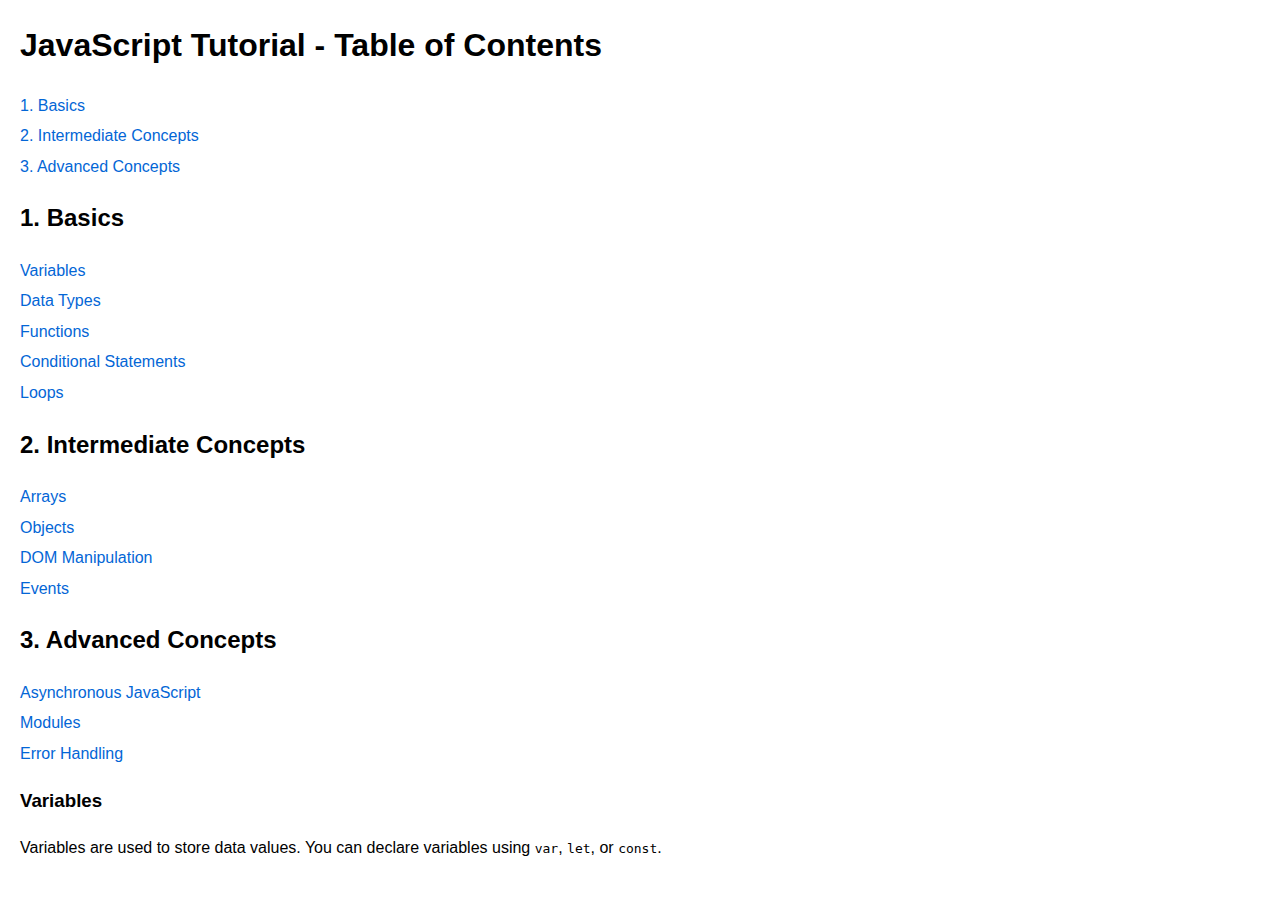
<file: index.html>
<!DOCTYPE html>
<html lang="en">
<head>
    <meta charset="UTF-8">
    <meta name="viewport" content="width=device-width, initial-scale=1.0">
    <title>JavaScript Tutorial - Table of Contents</title>
    <style>
        body {
            font-family: Arial, sans-serif;
            line-height: 1.6;
            margin: 20px;
        }
        h1, h2, h3, h4, h5, h6 {
            margin-top: 20px;
        }
        ul {
            list-style-type: none;
            padding: 0;
        }
        li {
            margin-bottom: 5px;
        }
        a {
            text-decoration: none;
            color: #0366d6;
        }
        a:hover {
            text-decoration: underline;
        }
    </style>
</head>
<body>

<h1>JavaScript Tutorial - Table of Contents</h1>

<ul>
    <li><a href="#basics">1. Basics</a></li>
    <li><a href="#intermediate">2. Intermediate Concepts</a></li>
    <li><a href="#advanced">3. Advanced Concepts</a></li>
</ul>

<h2 id="basics">1. Basics</h2>
<ul>
    <li><a href="#variables">Variables</a></li>
    <li><a href="#datatypes">Data Types</a></li>
    <li><a href="#functions">Functions</a></li>
    <li><a href="#conditionals">Conditional Statements</a></li>
    <li><a href="#loops">Loops</a></li>
</ul>

<h2 id="intermediate">2. Intermediate Concepts</h2>
<ul>
    <li><a href="#arrays">Arrays</a></li>
    <li><a href="#objects">Objects</a></li>
    <li><a href="#dom">DOM Manipulation</a></li>
    <li><a href="#events">Events</a></li>
</ul>

<h2 id="advanced">3. Advanced Concepts</h2>
<ul>
    <li><a href="#async">Asynchronous JavaScript</a></li>
    <li><a href="#modules">Modules</a></li>
    <li><a href="#errorhandling">Error Handling</a></li>
</ul>

<!-- Sections with content -->
<h3 id="variables">Variables</h3>
<p>Variables are used to store data values. You can declare variables using <code>var</code>, <code>let</code>, or <code>const</code>.</p>

<!-- Other sections with content -->

</body>
</html>
</file>
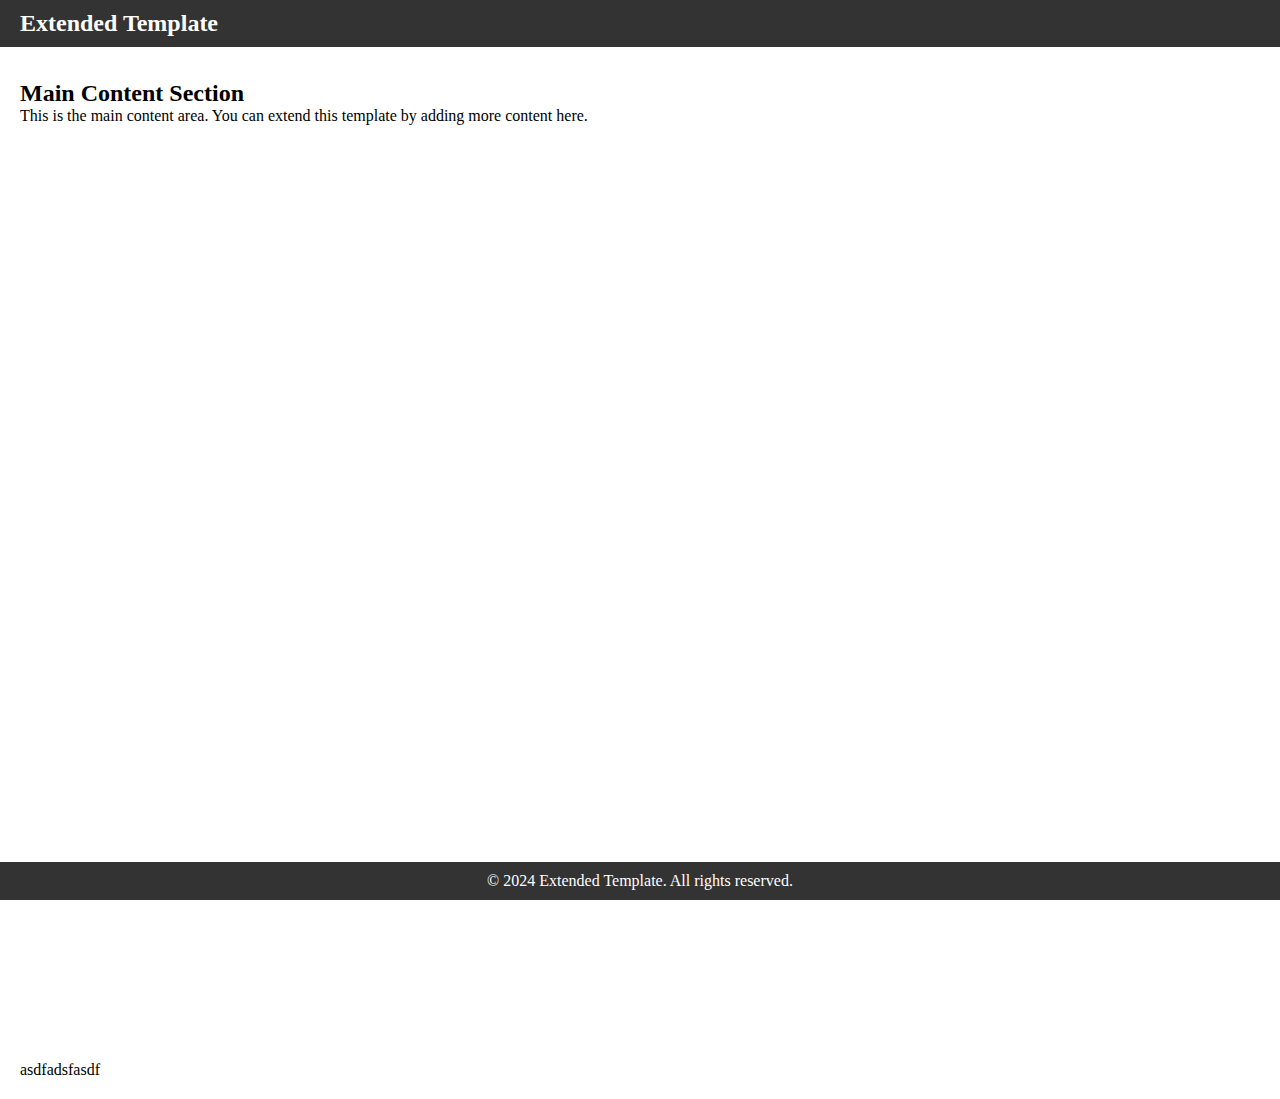
<file: base.html>
<!DOCTYPE html>
<html lang="en">
<head>
    <meta charset="UTF-8">
    <meta name="viewport" content="width=device-width, initial-scale=1.0">
    <title>Extended Template</title>
    <style>
        /* Reset styles */
        * {
            margin: 0;
            padding: 0;
            box-sizing: border-box;
        }

        /* Navbar styles */
        .navbar {
            position: fixed;
            top: 0;
            left: 0;
            width: 100%;
            background-color: #333;
            padding: 10px 20px;
            color: #fff;
        }

        .navbar h1 {
            margin: 0;
            font-size: 24px;
        }

        /* Main content styles */
        .content {
            margin-top: 60px; /* Adjust based on navbar height */
            padding: 20px;
        }

        /* Footer styles */
        .footer {
            position: fixed;
            bottom: 0;
            left: 0;
            width: 100%;
            background-color: #333;
            padding: 10px 20px;
            color: #fff;
            text-align: center;
        }
    </style>
</head>
<body>

<div class="navbar">
    <h1>Extended Template</h1>
</div>

<div class="content">
    <h2>Main Content Section</h2>
    <p>This is the main content area. You can extend this template by adding more content here.</p>
    <br><br><br><br><br><br><br><br><br><br><br><br><br><br><br><br><br><br><br><br><br><br><br><br><br><br><br><br><br><br><br><br><br><br><br><br><br><br><br><br><br><br><br><br><br><br><br><br><br><br><br><br>
    asdfadsfasdf
    
</div>

<div class="footer">
    <p>&copy; 2024 Extended Template. All rights reserved.</p>
</div>

</body>
</html>
</file>
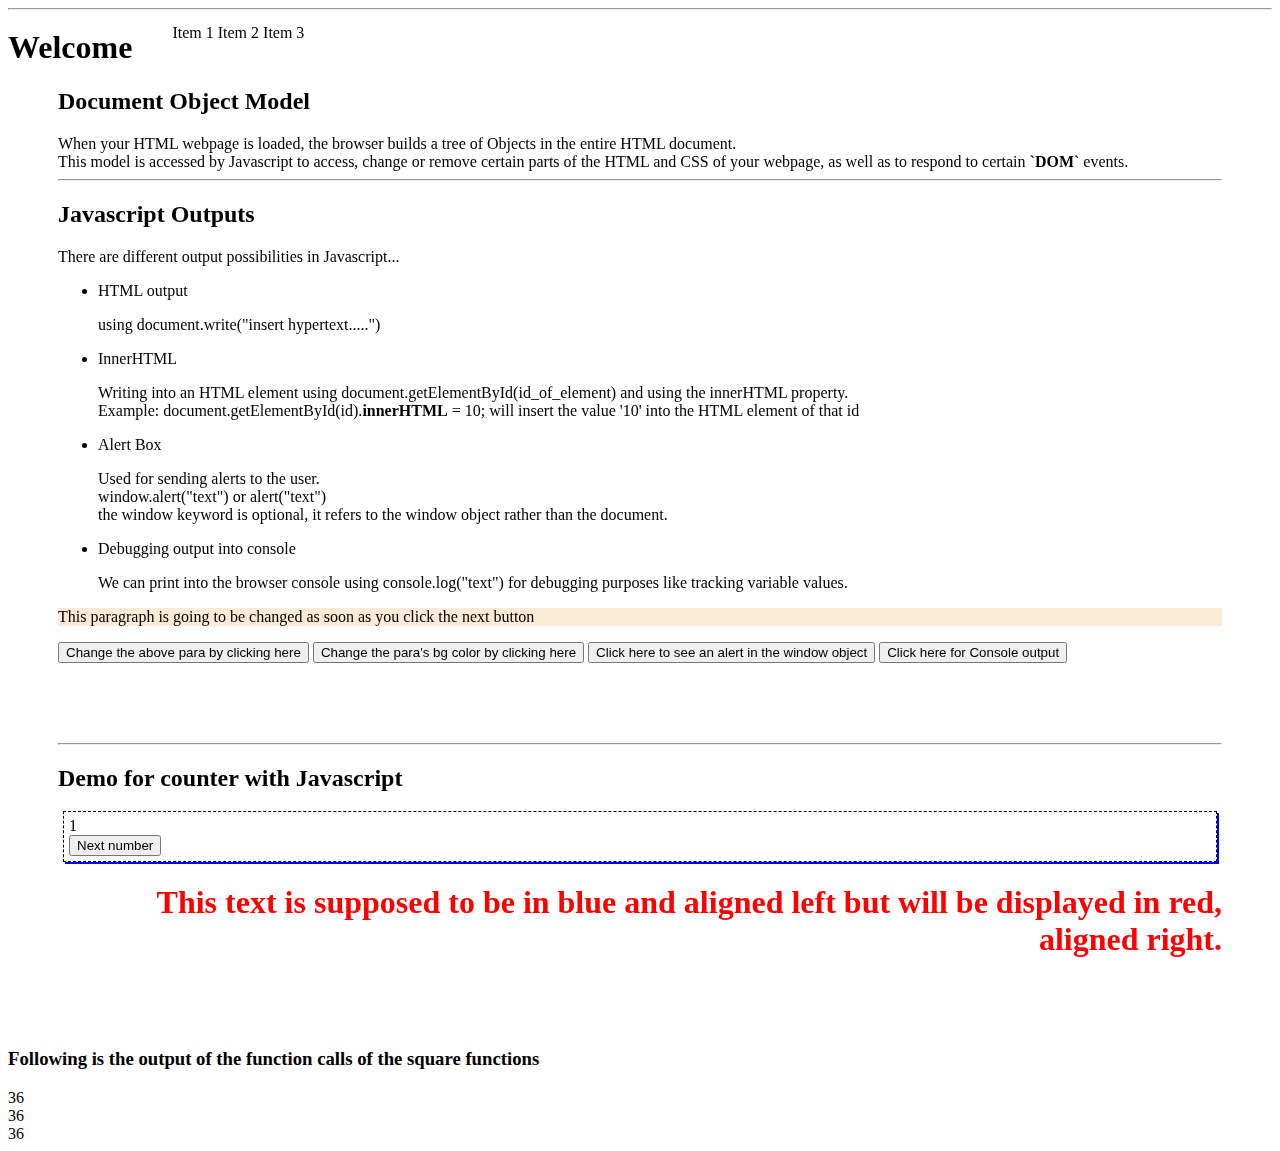
<file: javascript_examples.html>
<!DOCTYPE html>
<html lang="en">
<head>
    <meta charset="UTF-8">
    <meta name="viewport" content="width=device-width, initial-scale=1.0">
    <title>Javascript examples</title>
    <link rel="stylesheet" href="styles.css">
</head>
<body>

    <!-- Division for header elements -->
    <div class="header">
        <nav>
            <div class="heading">
                <h1>
                    Welcome
                </h1>
            </div>
            <div class="nav-items">
                <ul>
                    <li>
                        Item 1
                    </li>
                    <li>
                        Item 2
                    </li>
                    <li>
                        Item 3
                    </li>
                </ul>
            </div>
        </nav>
    </div>

    <hr>
    <!-- Division for main content of page -->
    <div class = "main-content">
        <article>
            <h2>
                <b>D</b>ocument <b>O</b>bject <b>M</b>odel
            </h2>
            <article>
                When your HTML webpage is loaded, the browser builds a tree of Objects in the entire HTML document.
                <br>
                This model is accessed by Javascript to access, change or remove certain parts of the HTML and CSS of your webpage,
                as well as to respond to certain <b>`DOM`</b> events.
            </article>
        <hr>
            <h2>Javascript Outputs</h2>
            There are different output possibilities in Javascript... 
            <ul>
                <li>
                    HTML output 
                    <p>using document.write("insert hypertext.....")</p>
                </li>
                <li>
                    InnerHTML
                    <p>Writing into an HTML element using document.getElementById(id_of_element) and using the innerHTML property.
                        <br>
                        Example: document.getElementById(id).<b>innerHTML</b> = 10; will insert the value '10' into the HTML element of that id
                    </p>
                </li>
                <li>
                    Alert Box 
                    <p>Used for sending alerts to the user.
                        <br>
                        window.alert("text") or alert("text")
                        <br>
                        the window keyword is optional, it refers to the window object rather than the document.
                    </p>
                </li>
                <li>
                    Debugging output into console
                    <p>
                        We can print into the browser console using console.log("text") for debugging purposes like tracking variable values.
                    </p>
                </li>
            </ul>
        </article>

        <div>
            <p id = "change_para" style="background-color: antiquewhite;">This paragraph is going to be changed as soon as you click the next button</p>
            <!-- Changing HTML content of an element by using innerHTML property -->
            <button type="button" onclick="document.getElementById('change_para').innerHTML = 'This is the new para'">Change the above para by clicking here</button>
            <!-- Making changes to attributes of an element by accessing it through getElementById.<attribute> -->
                <!-- Here we are making changes to the style attribute -->
            <button type="button" onclick="document.getElementById('change_para').style='background-color: lightblue;'">Change the para's bg color by clicking here</button>

            <!-- Sending alerts to the window -->
            <button type="button" onclick="window.alert('Here is an alert for you !!!')">Click here to see an alert in the window object</button>

            <!-- Sending outputs to the console -->
            <!-- This is used for debugging purposes -->

            <button type="button" onclick="console.log('Yohoo!!! Here is an output on your console !!!')">Click here for Console output</button>
        </div>
<!-- Code for the counter part begins -->
        <br><br><br><br>
        <hr>
        <h2>Demo for counter with Javascript</h2>
        <div class = "boxes">
            <!-- 
                The id of the following division will be used by the function in script
                to identify this particular element, so that the defined function can run on it.
             -->
            <div id = "num-box" >
                1
            </div>
            <!-- 
                Button is created with the id 'count-up'. This id will be used for identifying the button 
                by the DOM event listener.
            
            -->
            <button type ="button" id = "count-up"> 
                Next number
            </button>
        </div>

        <div class="classA" id = "id_for_switch_class">
            <h1>
                This text is supposed to be in blue and aligned left but will be displayed in red, aligned right.
            </h1>
        </div>
    </div>
    
<!-- <script>document.getElementById("change_para").innerHTML = 10</script> -->
<script src="scripts.js"></script>
</body>
</html>
</file>
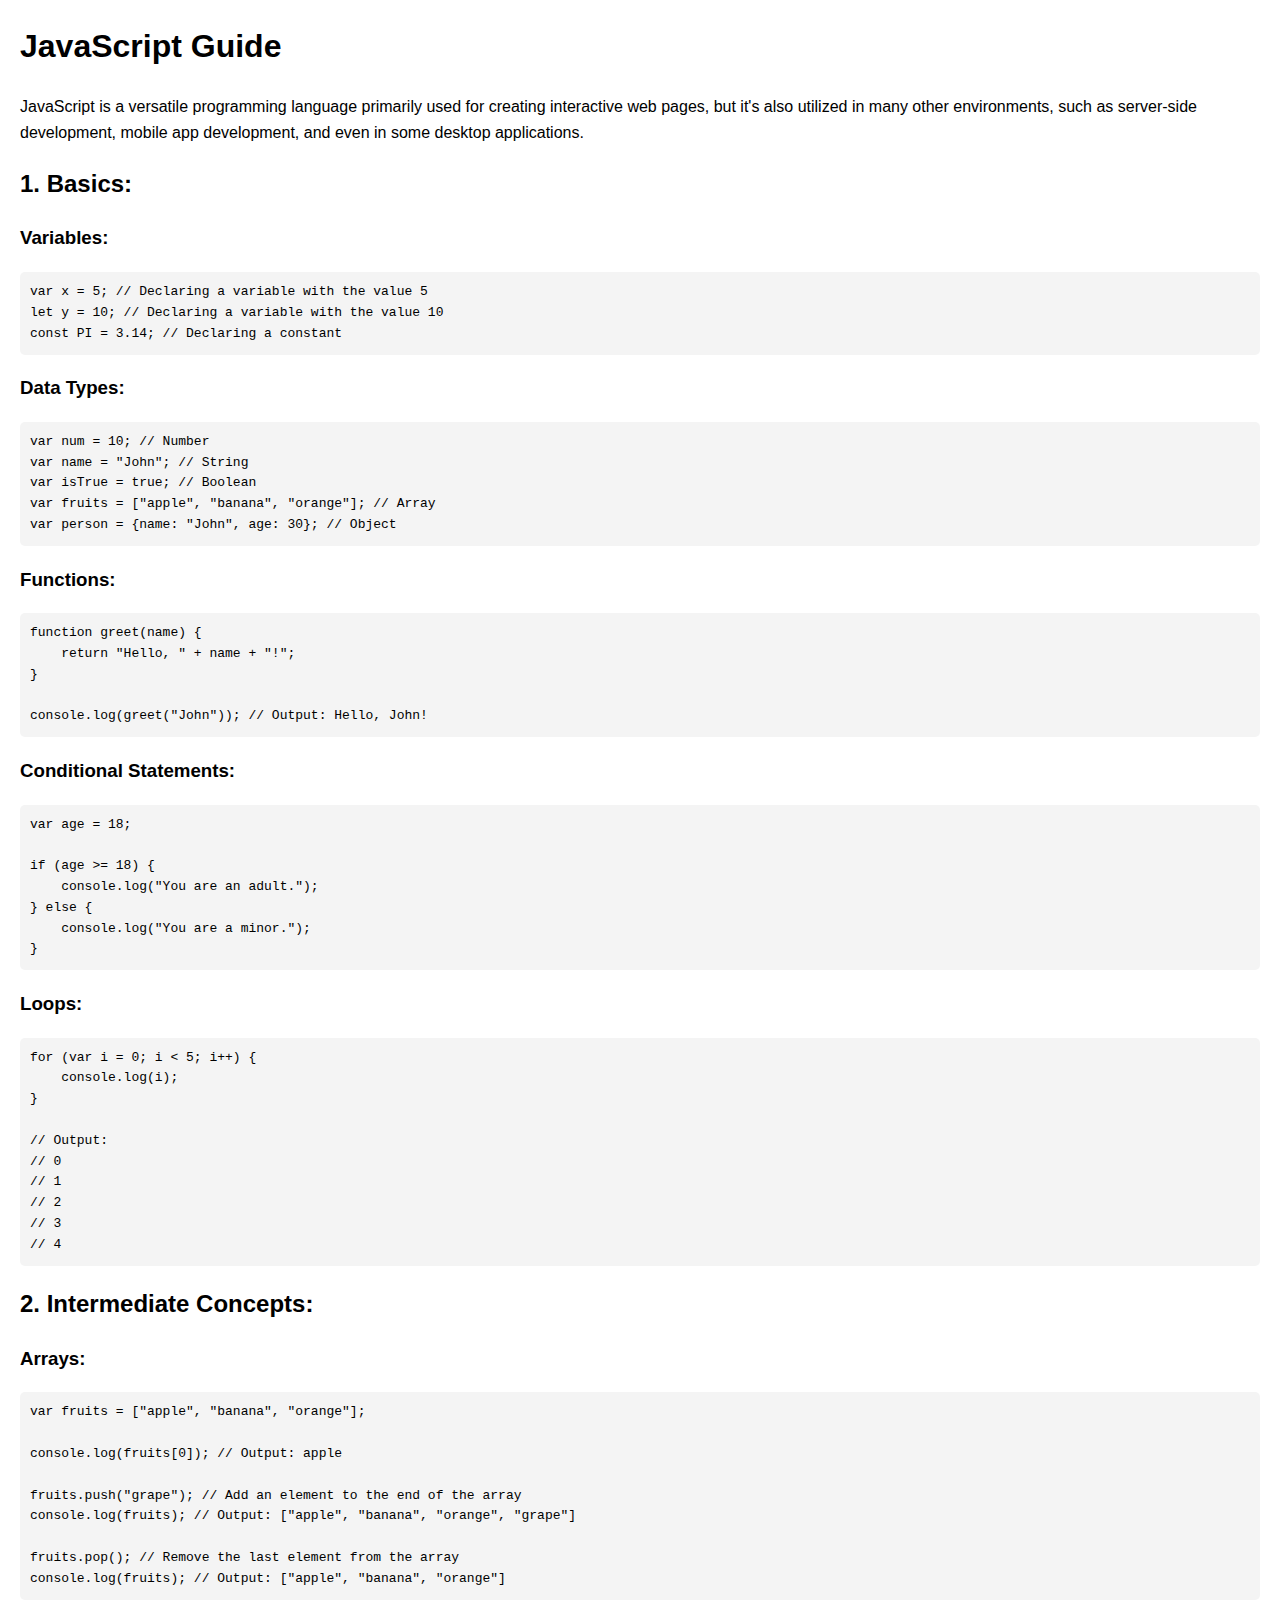
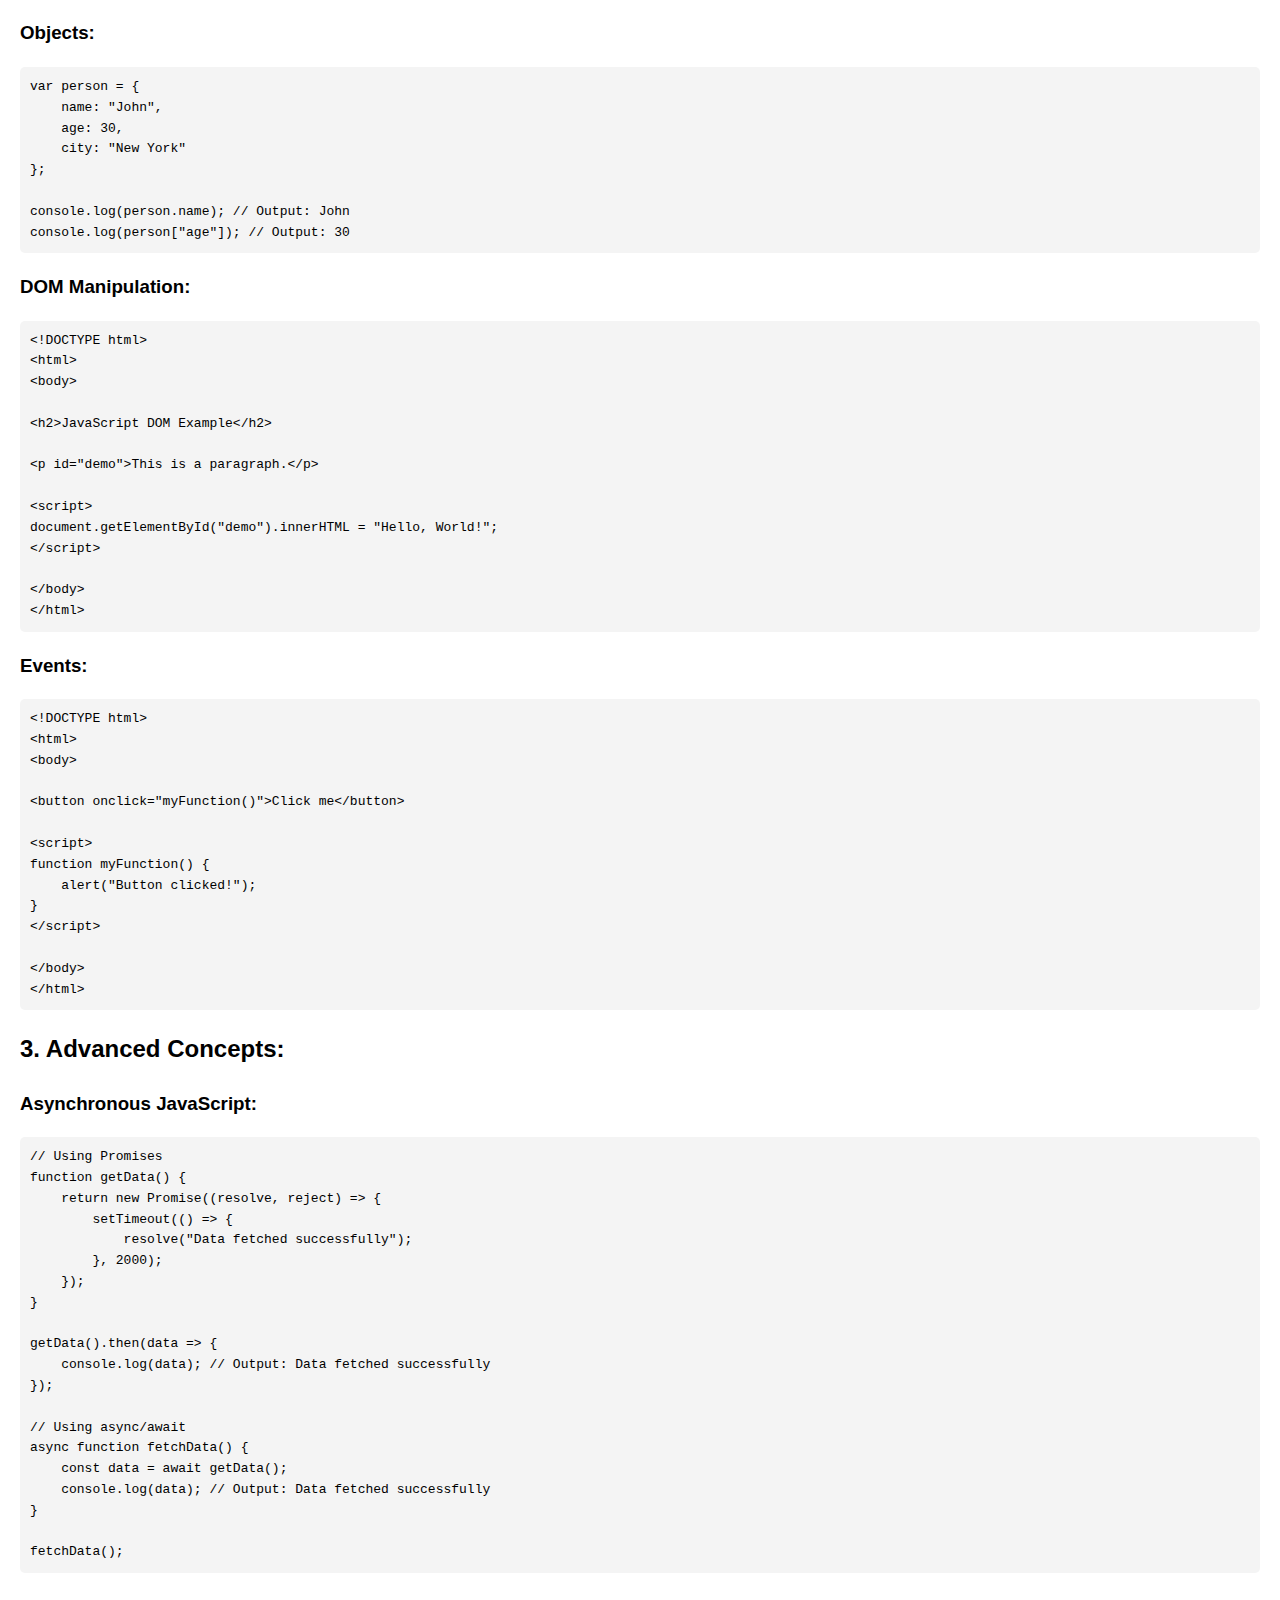
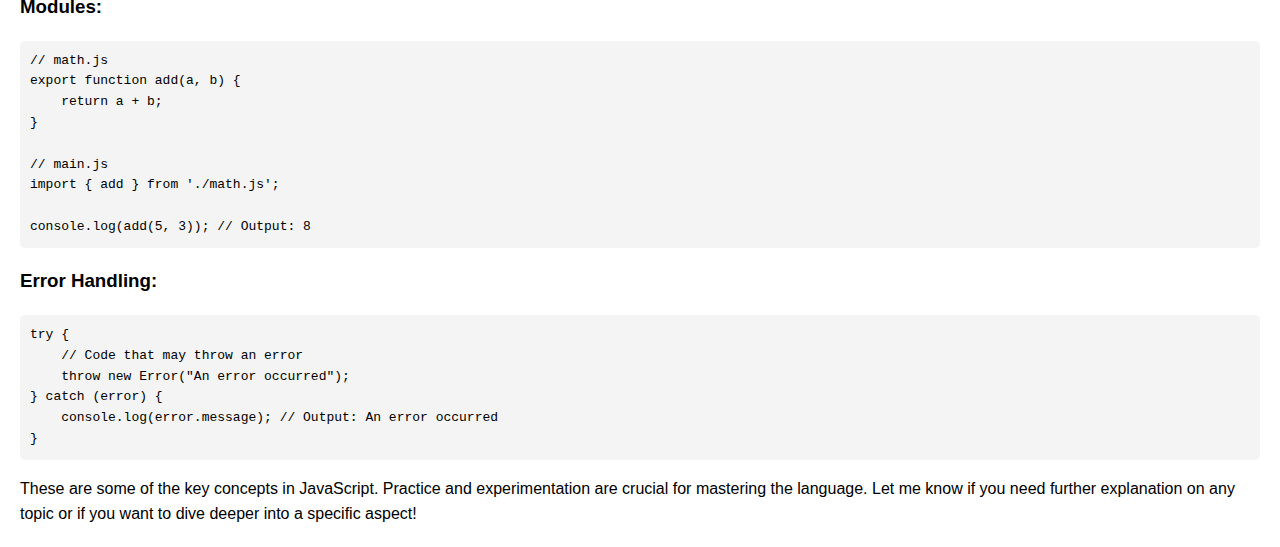
<file: JS1.html>
<!DOCTYPE html>
<html lang="en">
<head>
    <meta charset="UTF-8">
    <meta name="viewport" content="width=device-width, initial-scale=1.0">
    <title>JavaScript Guide</title>
    <style>
        body {
            font-family: Arial, sans-serif;
            line-height: 1.6;
            margin: 20px;
        }
        pre {
            background-color: #f4f4f4;
            padding: 10px;
            border-radius: 5px;
            overflow-x: auto;
        }
        code {
            font-family: monospace;
        }
    </style>
</head>
<body>

<h1>JavaScript Guide</h1>

<p>JavaScript is a versatile programming language primarily used for creating interactive web pages, but it's also utilized in many other environments, such as server-side development, mobile app development, and even in some desktop applications.</p>

<h2>1. Basics:</h2>

<h3>Variables:</h3>
<pre><code>var x = 5; // Declaring a variable with the value 5
let y = 10; // Declaring a variable with the value 10
const PI = 3.14; // Declaring a constant
</code></pre>

<h3>Data Types:</h3>
<pre><code>var num = 10; // Number
var name = "John"; // String
var isTrue = true; // Boolean
var fruits = ["apple", "banana", "orange"]; // Array
var person = {name: "John", age: 30}; // Object
</code></pre>

<h3>Functions:</h3>
<pre><code>function greet(name) {
    return "Hello, " + name + "!";
}

console.log(greet("John")); // Output: Hello, John!
</code></pre>

<h3>Conditional Statements:</h3>
<pre><code>var age = 18;

if (age >= 18) {
    console.log("You are an adult.");
} else {
    console.log("You are a minor.");
}
</code></pre>

<h3>Loops:</h3>
<pre><code>for (var i = 0; i < 5; i++) {
    console.log(i);
}

// Output:
// 0
// 1
// 2
// 3
// 4
</code></pre>

<h2>2. Intermediate Concepts:</h2>

<h3>Arrays:</h3>
<pre><code>var fruits = ["apple", "banana", "orange"];

console.log(fruits[0]); // Output: apple

fruits.push("grape"); // Add an element to the end of the array
console.log(fruits); // Output: ["apple", "banana", "orange", "grape"]

fruits.pop(); // Remove the last element from the array
console.log(fruits); // Output: ["apple", "banana", "orange"]
</code></pre>

<h3>Objects:</h3>
<pre><code>var person = {
    name: "John",
    age: 30,
    city: "New York"
};

console.log(person.name); // Output: John
console.log(person["age"]); // Output: 30
</code></pre>

<h3>DOM Manipulation:</h3>
<pre><code>&lt;!DOCTYPE html&gt;
&lt;html&gt;
&lt;body&gt;

&lt;h2&gt;JavaScript DOM Example&lt;/h2&gt;

&lt;p id="demo"&gt;This is a paragraph.&lt;/p&gt;

&lt;script&gt;
document.getElementById("demo").innerHTML = "Hello, World!";
&lt;/script&gt;

&lt;/body&gt;
&lt;/html&gt;
</code></pre>

<h3>Events:</h3>
<pre><code>&lt;!DOCTYPE html&gt;
&lt;html&gt;
&lt;body&gt;

&lt;button onclick="myFunction()"&gt;Click me&lt;/button&gt;

&lt;script&gt;
function myFunction() {
    alert("Button clicked!");
}
&lt;/script&gt;

&lt;/body&gt;
&lt;/html&gt;
</code></pre>

<h2>3. Advanced Concepts:</h2>

<h3>Asynchronous JavaScript:</h3>
<pre><code>// Using Promises
function getData() {
    return new Promise((resolve, reject) =&gt; {
        setTimeout(() =&gt; {
            resolve("Data fetched successfully");
        }, 2000);
    });
}

getData().then(data =&gt; {
    console.log(data); // Output: Data fetched successfully
});

// Using async/await
async function fetchData() {
    const data = await getData();
    console.log(data); // Output: Data fetched successfully
}

fetchData();
</code></pre>

<h3>Modules:</h3>
<pre><code>// math.js
export function add(a, b) {
    return a + b;
}

// main.js
import { add } from './math.js';

console.log(add(5, 3)); // Output: 8
</code></pre>

<h3>Error Handling:</h3>
<pre><code>try {
    // Code that may throw an error
    throw new Error("An error occurred");
} catch (error) {
    console.log(error.message); // Output: An error occurred
}
</code></pre>

<p>These are some of the key concepts in JavaScript. Practice and experimentation are crucial for mastering the language. Let me know if you need further explanation on any topic or if you want to dive deeper into a specific aspect!</p>

</body>
</html>
</file>
<file: styles.css>
.header {
    
    position: fixed;

    .heading {
        float: left;
    }
    li {
        display: inline;
    }

    .nav-items {
        padding: 0;
        margin: 0;
        list-style-type: none;
        float: right;
    }

}

.main-content {
    padding: 50px;
    position: relative;
    /* padding-top : 100px; */
}

.container {
    display: flex;
}
.boxes {
    
    border: 1px dashed;
    margin: 5px;
    padding: 5px;
    box-shadow: 2px 2px blue;
    
}
.image {
    padding: 5px;

    img{
    width: 100%;
    }
}

.classA {
    color:blue;
    text-align: left;
}

.classB {
    color: red;
    text-align: right;
}
</file>
